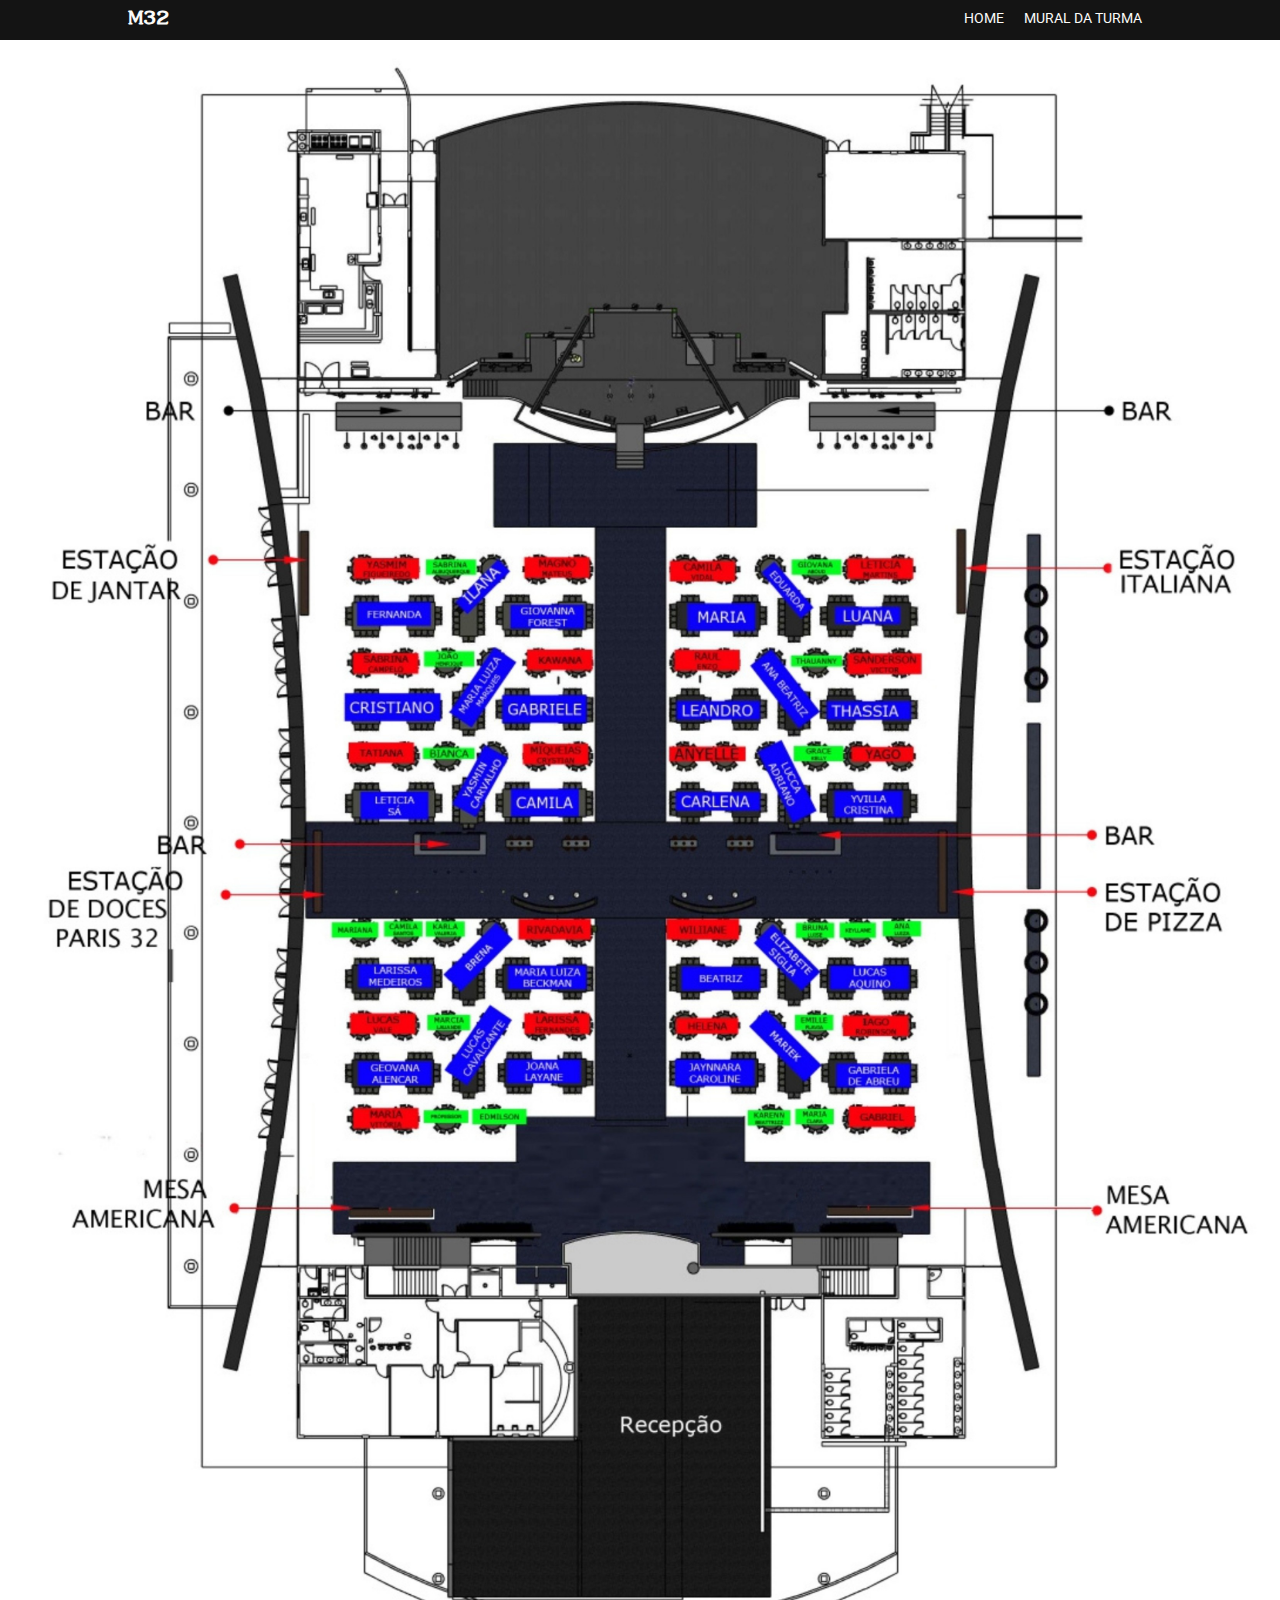
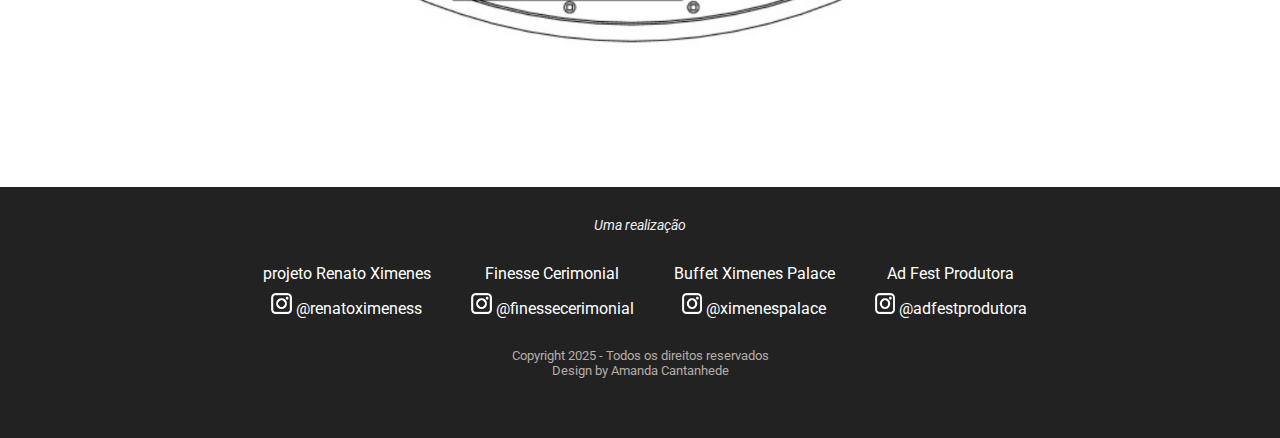
<file: mapa.html>
<html lang="pt-br">

<head>
   	<meta charset="UTF-8">
	<meta name="viewport" content="width=device-width, initial-scale=1.0">
	<link rel="stylesheet" href="estilo.css">
	<link rel="stylesheet" media="screen and (max-width: 768px)" href="mobile-rodape.css">
	<!-- ícone -->
	<link rel="icon" type="image/x-icon" href="brasãom32.png">
	<title>Mapa</title>
</head>
<body>
	<nav id="navbar">
		<div id="navbar-container">
			<h1><a href="index.html">M32</a></h1>
            <ul id="navbar-items">
                <li><a class="click" href="index.html">HOME</a></li>
				<li><a class="click" href="mural.html">MURAL DA TURMA</a></li>
                </ul>
	</nav>
	<div id="pagmapa">
	<img src="mapa.jpg" alt="Mapa de mesas"></div>
	
	
	<div id="footer">
			<p class="nove">Uma realização</p>
			
			<div class = "tabela">
								
				<div class="empresa">
					<div class="nome"><p>projeto Renato Ximenes</p></div>
					<div class="insta">
						<a href="https://www.instagram.com/renatoximeness/"><img class="iconeinsta" src="icinsta.png" alt="Ximenes">
						@renatoximeness</a>
					</div></div>
				<div class="empresa">
					<div class="nome"><p>Finesse Cerimonial</p></div>
					<div class = "insta">
						<a href="https://www.instagram.com/finessecerimonial/"><img class="iconeinsta"src="icinsta.png" alt="Finesse">
						@finessecerimonial</a>
					</div>
							
				</div>
					
				<div class="empresa">
					<div class="nome"><p>Buffet Ximenes Palace</p></div>
					<div class="insta">
						<a href="https://www.instagram.com/ximenespalace/"><img class="iconeinsta" src="icinsta.png" alt="Rossetti">
						@ximenespalace</a>
					</div></div>
				<div class="empresa">
					<div class="nome"><p>Ad Fest Produtora</p></div>
					<div class="insta">
						<a href="https://www.instagram.com/adfestprodutora/"><img class="iconeinsta" src="icinsta.png" alt="Rossetti">
						@adfestprodutora</a>
					</div></div>
					
			</div>
			<div class="fim">
			<p>Copyright 2025 - Todos os direitos reservados</p>
			<p>Design by Amanda Cantanhede</p></div>
    </div>
	</div>


</body></html>
</file>
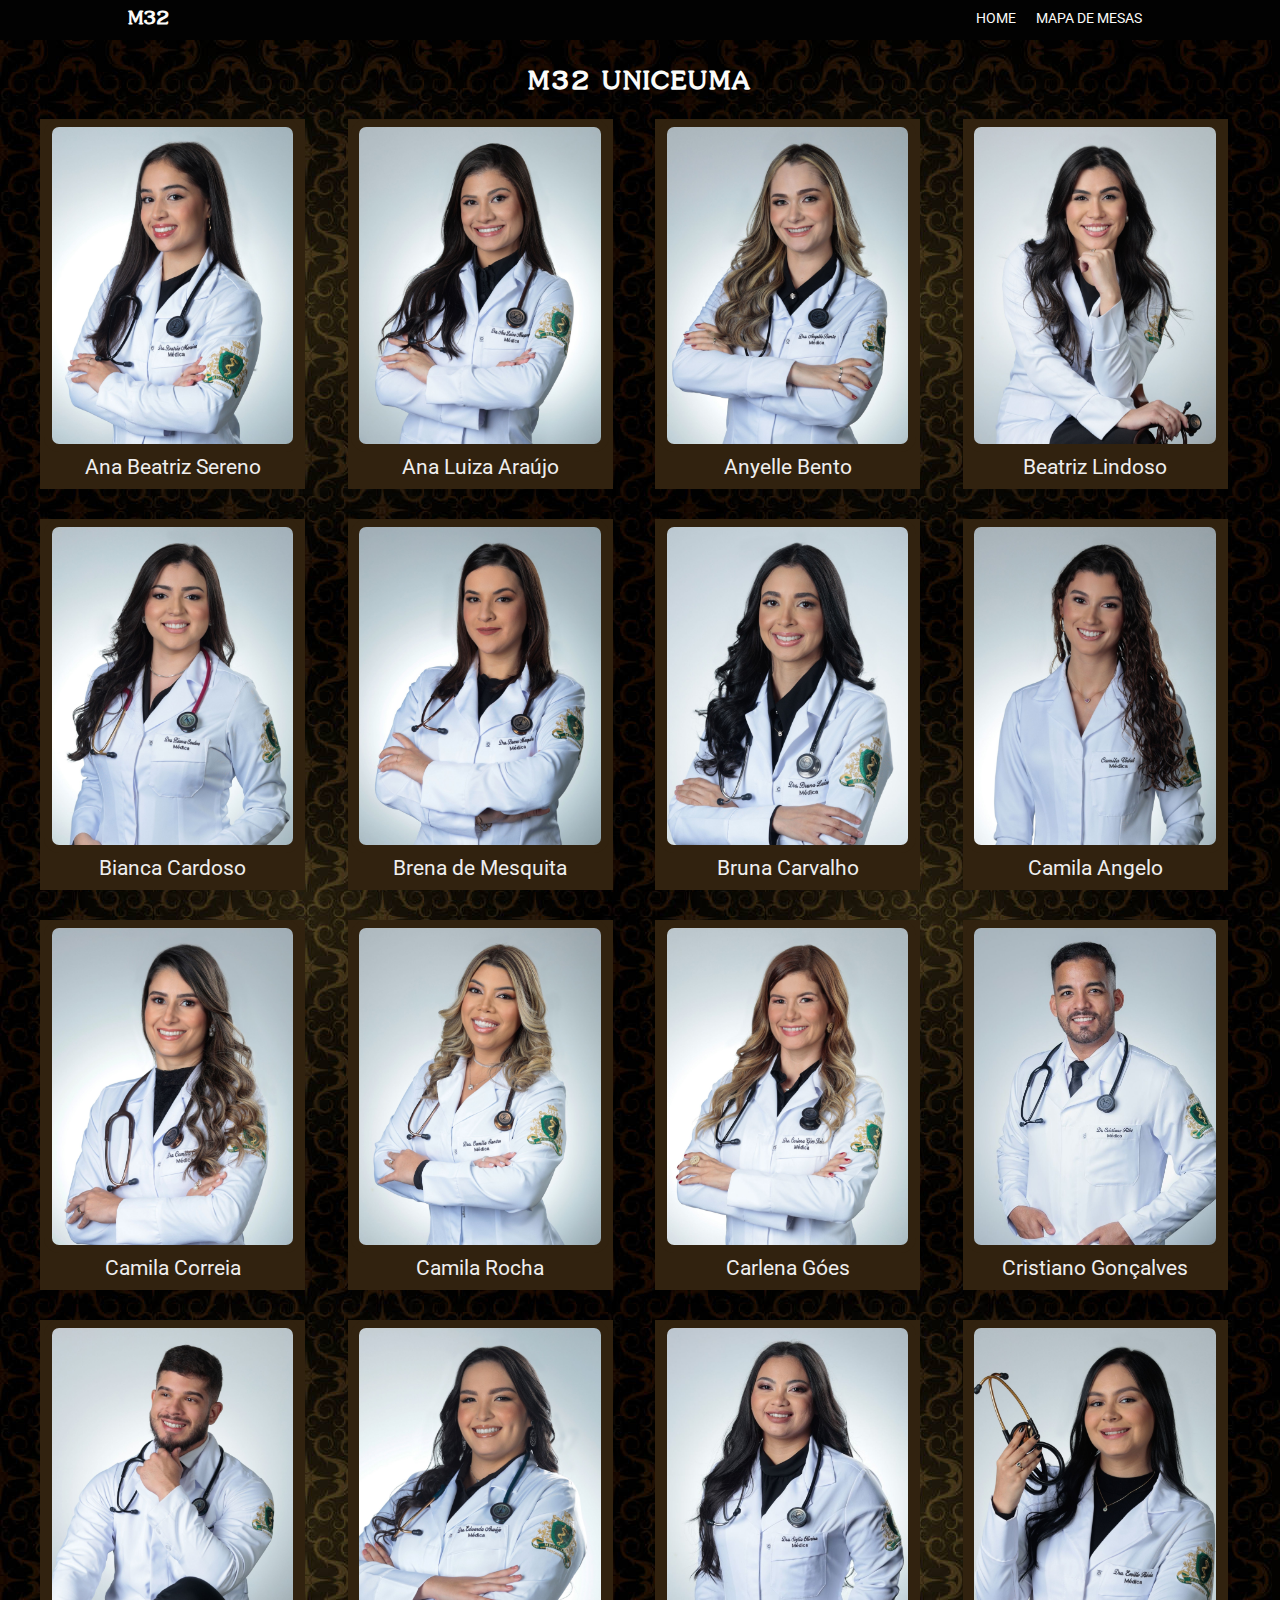
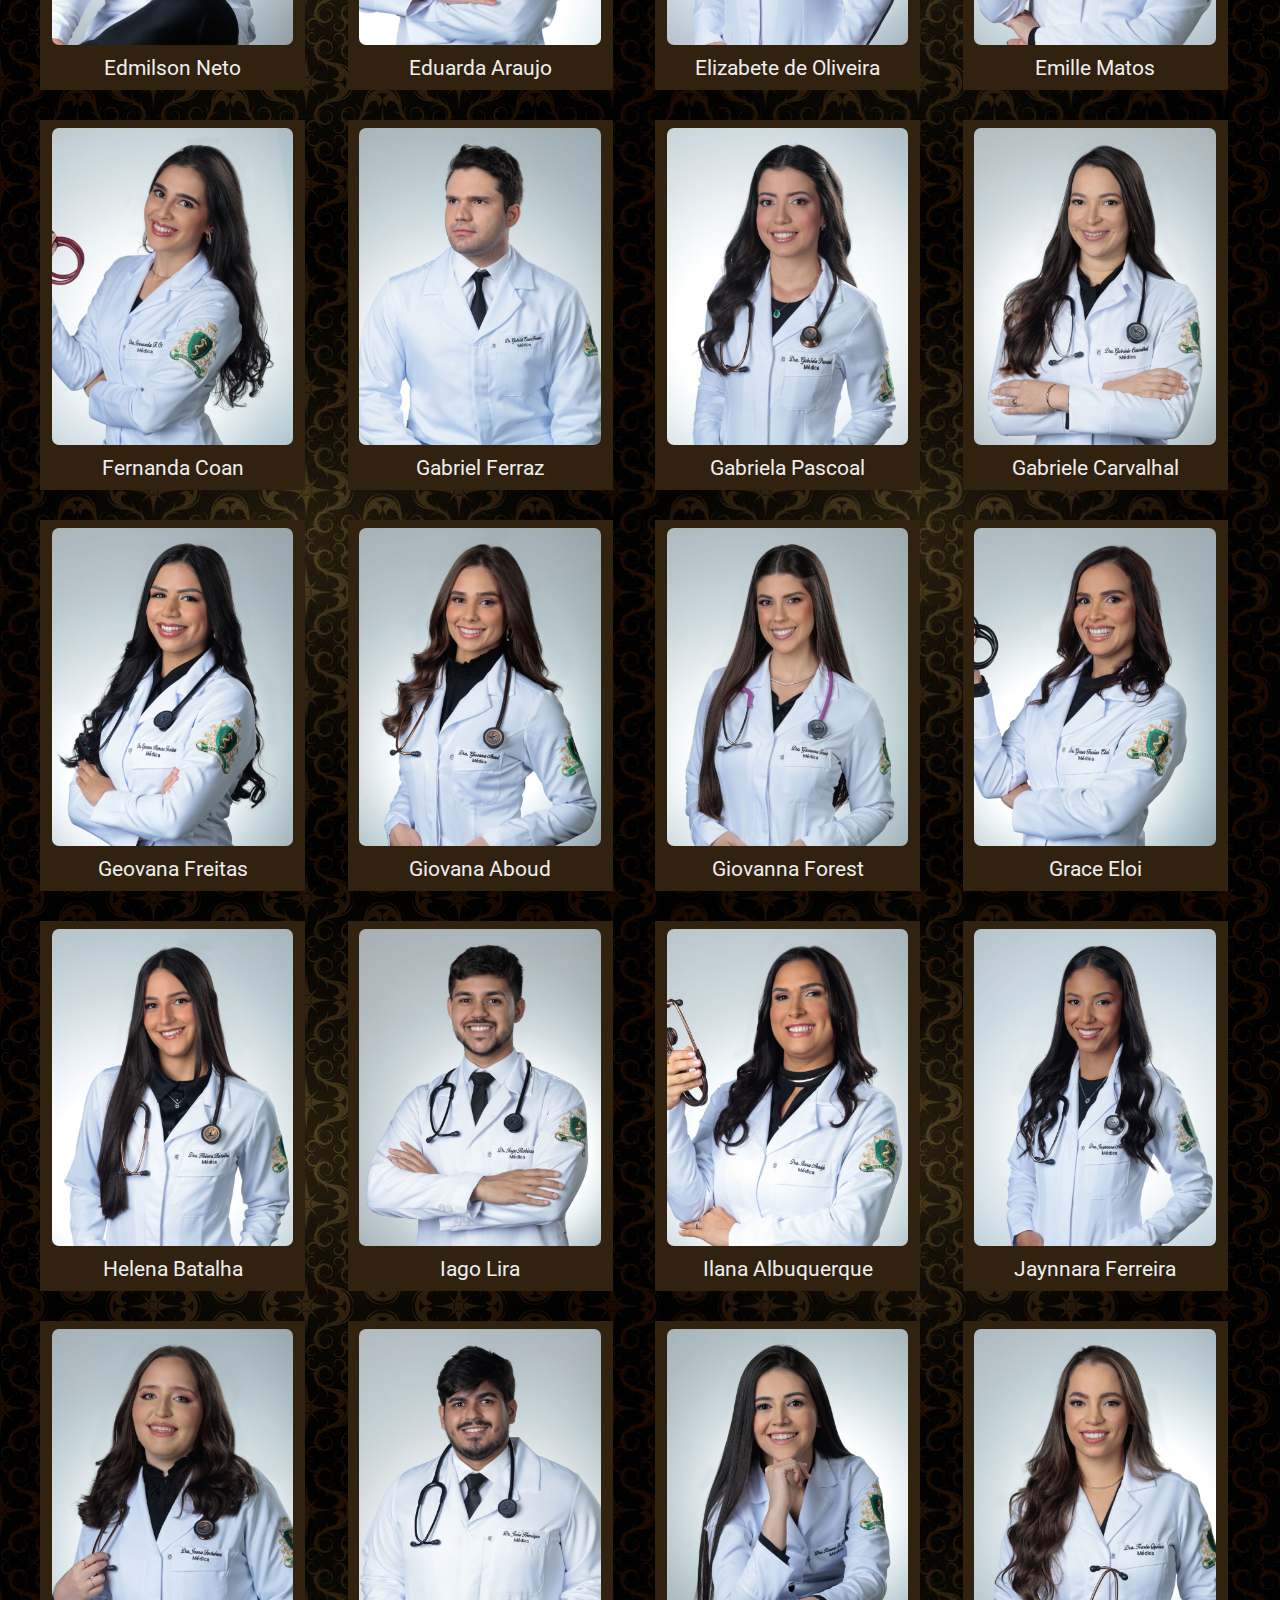
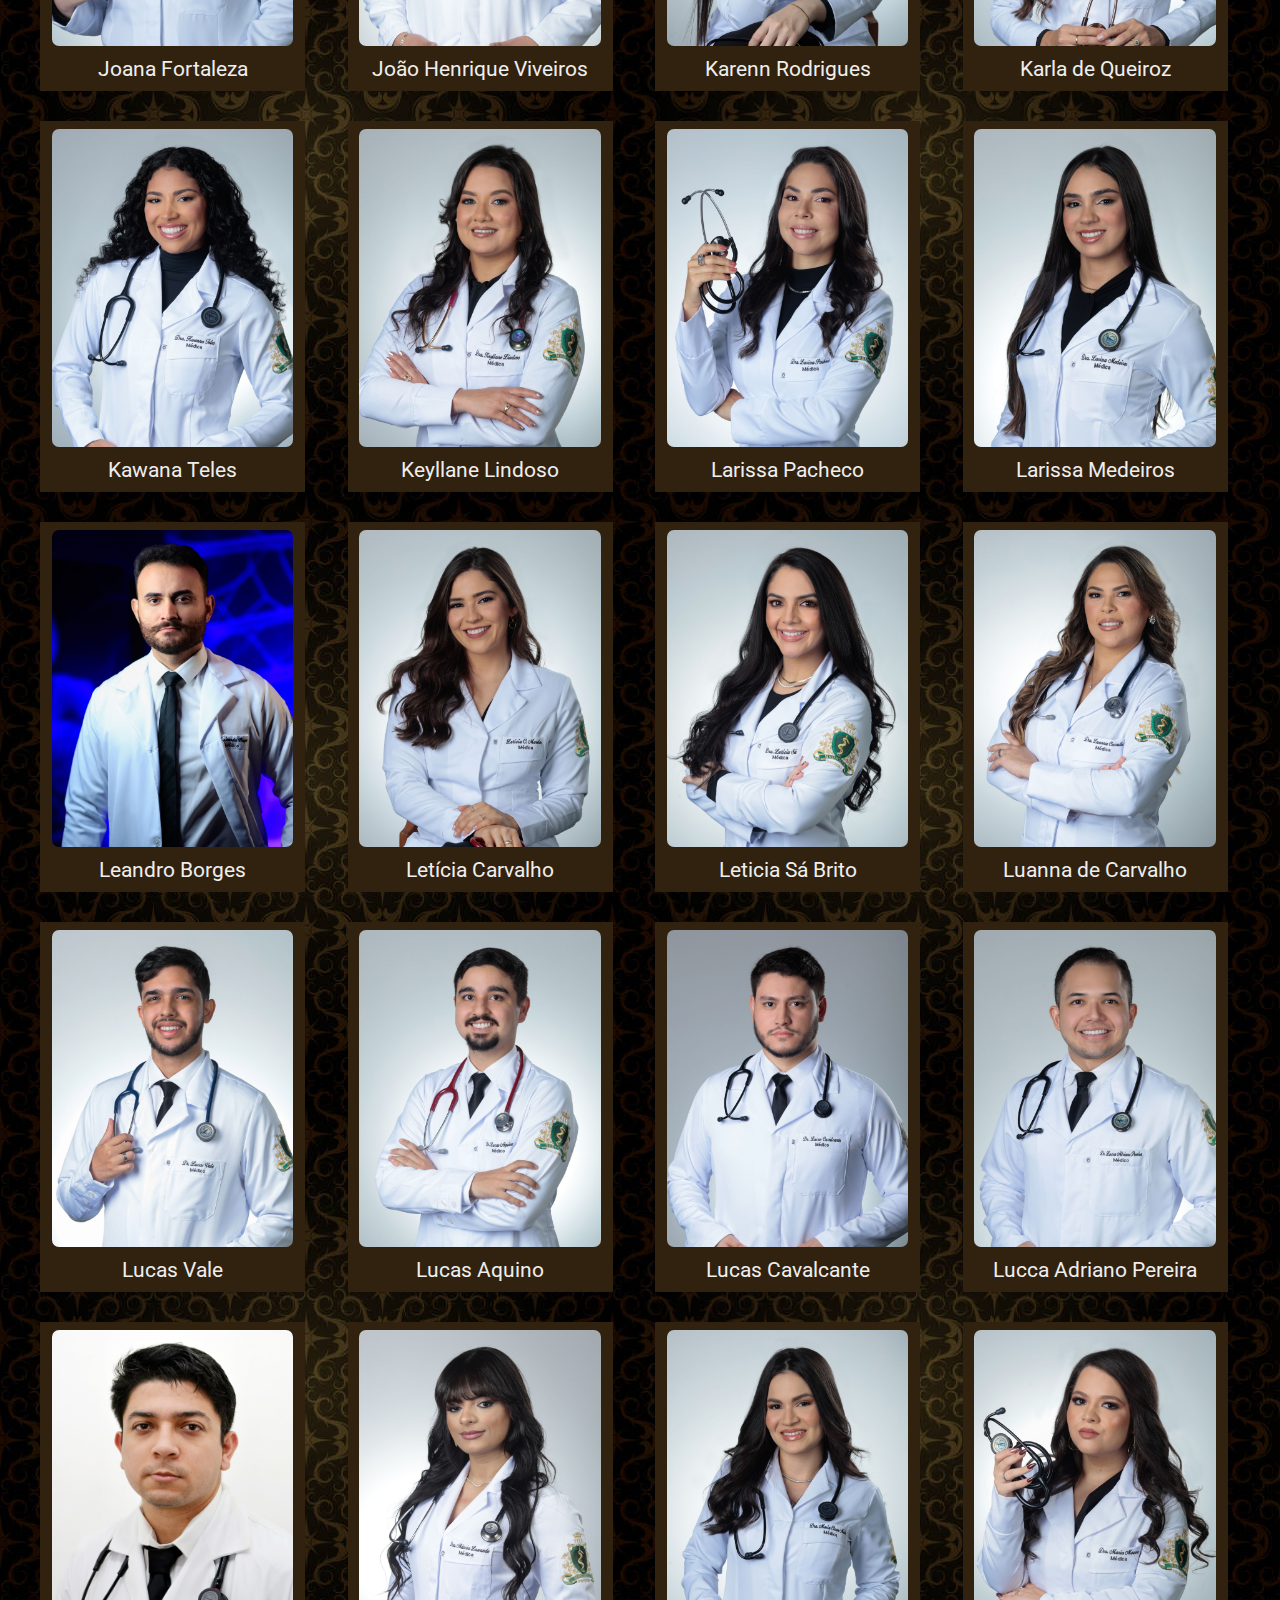
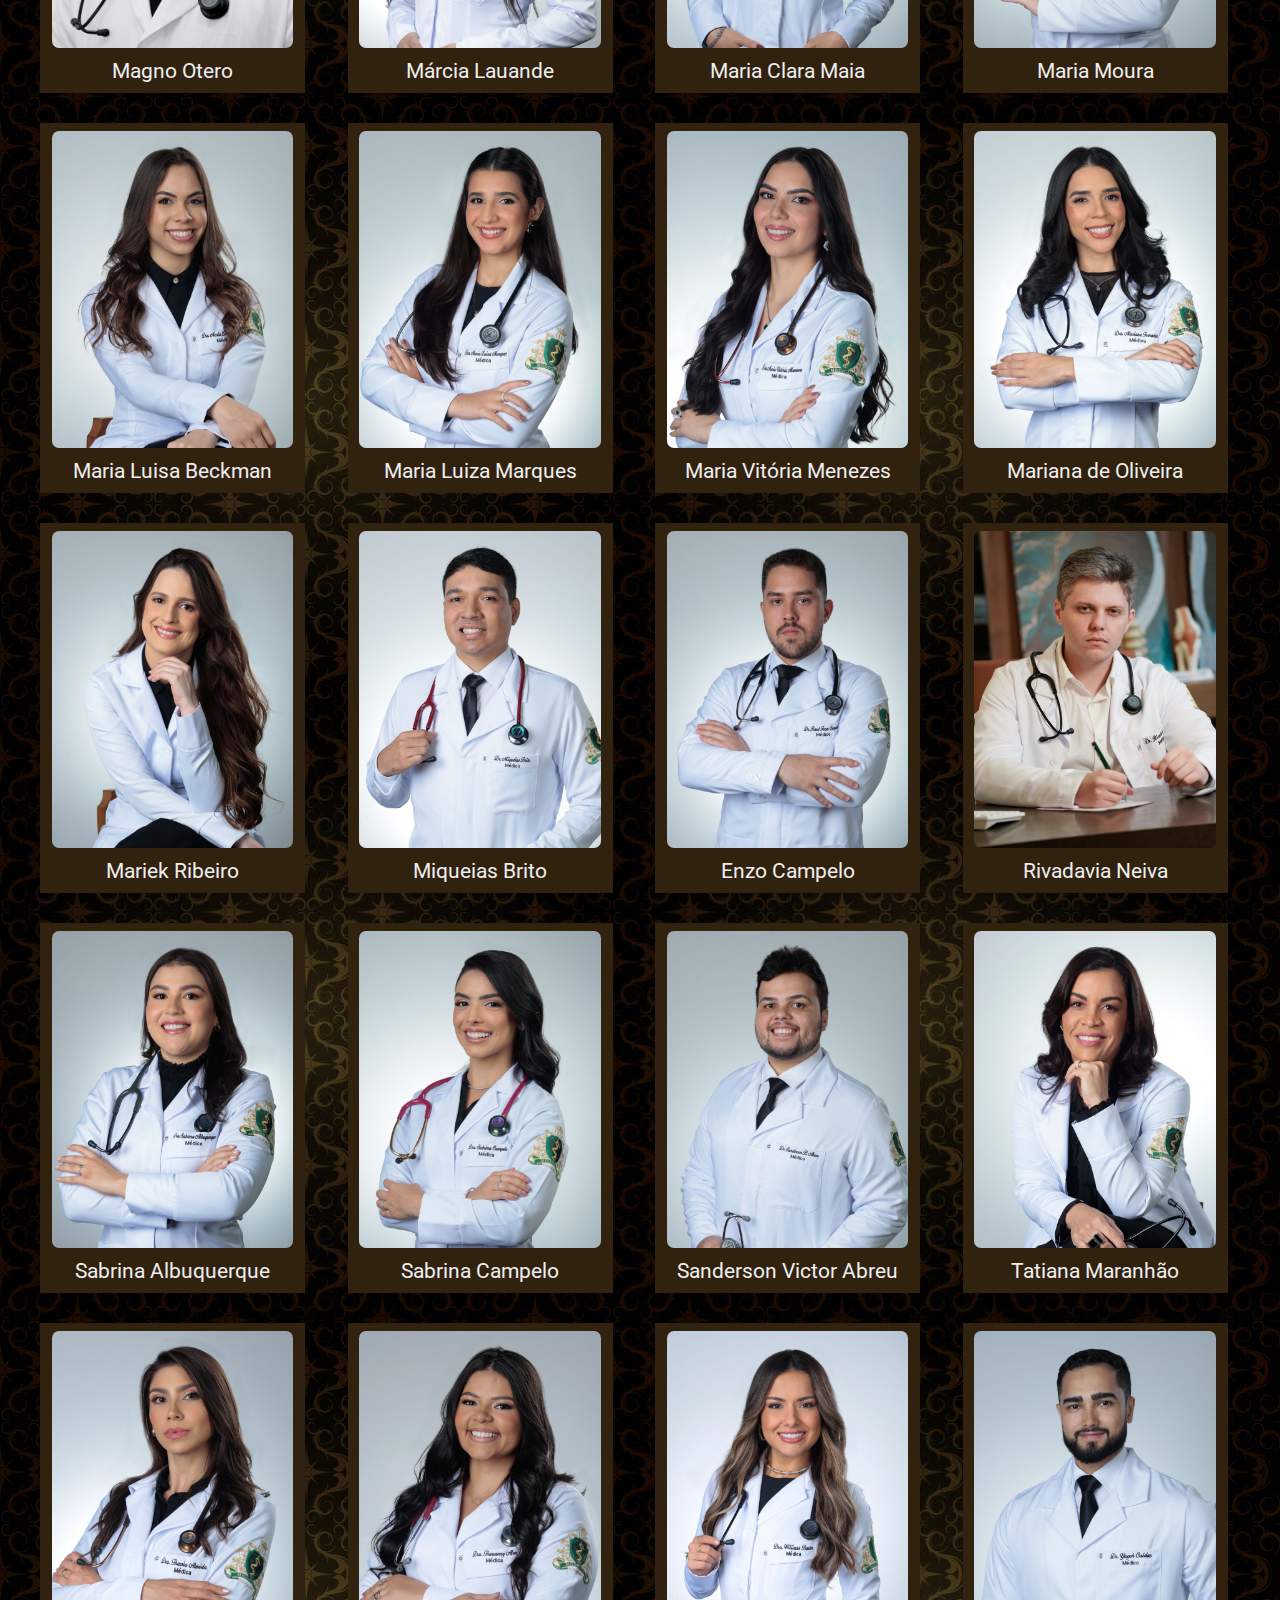
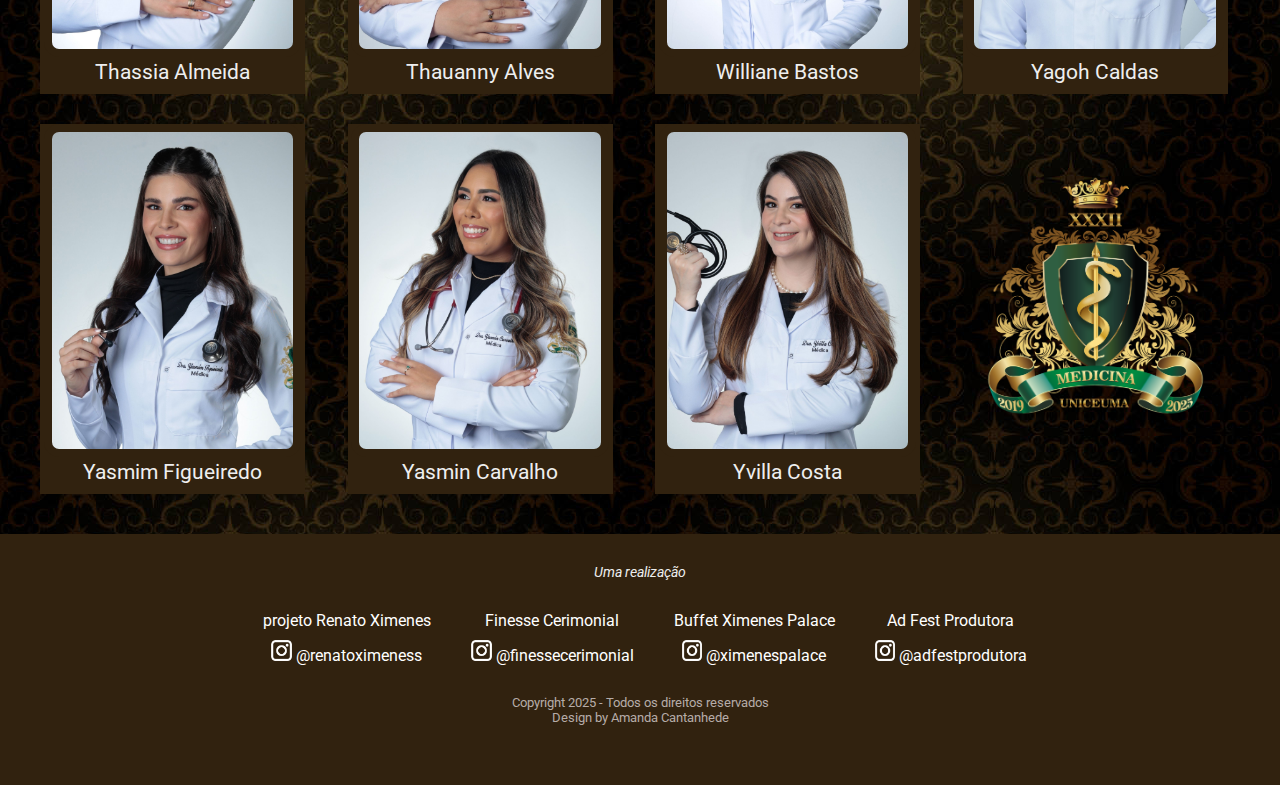
<file: mural.html>
<html lang="pt-br">

<head>
    <meta charset="UTF-8">
	<meta name="viewport" content="width=device-width, initial-scale=1.0">
	<link rel="stylesheet" href="estilo.css">
	<link rel="stylesheet" media="screen and (max-width: 768px)" href="mobile-rodape.css">
	<!-- ícone -->
	<link rel="icon" type="image/x-icon" href="brasãom32.png">
	<title>Formandos</title>
	
	<style type="text/css">
		#navbar {
			background: #020202;<!--cinza amarronzado#320102-->
		}
		body{
			background: #130f06;
		}
		#footer{
			background: #31220f;
		}
	</style>
</head>
<body>
	
	<nav id="navbar">
		<div id="navbar-container">
			<h1><a href="index.html">M32</a></h1>
            <ul id="navbar-items">
                <li><a class="click" href="index.html">HOME</a></li>
				<li><a class="click" href="mapa.html">MAPA DE MESAS</a></li>
                </ul>
		</div>
	</nav>
	<div id="backgroundmural">
	<div class="centralizar">
	<div class="secmural">M32 UNICEUMA</div>
	</div>
	
	<div id="pagmural">
		
		<div class = "container-mural">	<img src="	ANABEATRIZ	.jpg"><p>	Ana Beatriz Sereno	</p></div>
<div class = "container-mural">	<img src="ANALUIZA.jpg"><p>	Ana Luiza Araújo	</p></div>
<div class = "container-mural">	<img src="ANYELLE.jpg"><p>	Anyelle Bento	</p></div>
<div class = "container-mural">	<img src="BEATRIZ.jpg"><p>	Beatriz Lindoso	</p></div>
<div class = "container-mural">	<img src="BIANCA.jpg"><p>	Bianca Cardoso	</p></div>
<div class = "container-mural">	<img src="BRENA.jpg"><p>	Brena de Mesquita 	</p></div>
<div class = "container-mural">	<img src="BRUNA.jpg"><p>	Bruna Carvalho	</p></div>
<div class = "container-mural">	<img src="CAMILAANGELO.jpg"><p>	Camila Angelo 	</p></div>
<div class = "container-mural">	<img src="CAMILACORREIA.jpg"><p>	Camila Correia	</p></div>
<div class = "container-mural">	<img src="CAMILAROCHA.jpg"><p>	Camila Rocha	</p></div>
<div class = "container-mural">	<img src="CARLENA.jpg"><p>	Carlena Góes	</p></div>
<div class = "container-mural">	<img src="CRISTIANO.jpg"><p>	Cristiano Gonçalves	</p></div>
<div class = "container-mural">	<img src="EDMILSON.jpg"><p>	Edmilson Neto	</p></div>
<div class = "container-mural">	<img src="EDUARDA.jpg"><p>	Eduarda Araujo	</p></div>
<div class = "container-mural">	<img src="ELIZABETE.jpg"><p>	Elizabete de Oliveira 	</p></div>
<div class = "container-mural">	<img src="EMILLE.jpg"><p>	Emille Matos	</p></div>
<div class = "container-mural">	<img src="FERNANDA.jpg"><p>	Fernanda Coan	</p></div>
<div class = "container-mural">	<img src="GABRIEL.jpg"><p>	Gabriel Ferraz	</p></div>
<div class = "container-mural">	<img src="GABRIELA.jpg"><p>	Gabriela Pascoal	</p></div>
<div class = "container-mural">	<img src="GABRIELE.jpg"><p>	Gabriele Carvalhal	</p></div>
<div class = "container-mural">	<img src="GEOVANA.jpg"><p>	Geovana Freitas	</p></div>
<div class = "container-mural">	<img src="GIOVANA.jpg"><p>	Giovana Aboud	</p></div>
<div class = "container-mural">	<img src="GIOVANNA.jpg"><p>	Giovanna Forest	</p></div>
<div class = "container-mural">	<img src="GRACE.jpg"><p>	Grace Eloi	</p></div>
<div class = "container-mural">	<img src="HELENA.jpg"><p>	Helena Batalha	</p></div>
<div class = "container-mural">	<img src="IAGO.jpg"><p>	Iago Lira	</p></div>
<div class = "container-mural">	<img src="ILANA.jpg"><p>	Ilana Albuquerque	</p></div>
<div class = "container-mural">	<img src="JAYNNARA.jpg"><p>	Jaynnara Ferreira	</p></div>
<div class = "container-mural">	<img src="JOANA.jpg"><p>	Joana Fortaleza	</p></div>
<div class = "container-mural">	<img src="JOAO.jpg"><p>	João Henrique Viveiros	</p></div>
<div class = "container-mural">	<img src="KARENN.jpg"><p>	Karenn Rodrigues	</p></div>
<div class = "container-mural">	<img src="KARLA.jpg"><p>	Karla de Queiroz	</p></div>
<div class = "container-mural">	<img src="KAWANA.jpg"><p>	Kawana Teles	</p></div>
<div class = "container-mural">	<img src="KEYLLANE.jpg"><p>	Keyllane Lindoso	</p></div>
<div class = "container-mural">	<img src="LARISSAPACHECO.jpg"><p>	Larissa Pacheco	</p></div>
<div class = "container-mural">	<img src="LARISSAMEDEIROS.jpg"><p>	Larissa Medeiros	</p></div>
<div class = "container-mural">	<img src="LEANDRO.jpg"><p>	Leandro Borges	</p></div>
<div class = "container-mural">	<img src="LETICIAMARTINS.jpg"><p>	Letícia Carvalho	</p></div>
<div class = "container-mural">	<img src="LETICIASA.jpg"><p>	Leticia Sá Brito	</p></div>
<div class = "container-mural">	<img src="LUANNA.jpg"><p>	Luanna de Carvalho	</p></div>
<div class = "container-mural">	<img src="LUCASVALE.jpg"><p>	Lucas Vale	</p></div>
<div class = "container-mural">	<img src="LUCASAQUINO.jpg"><p>	Lucas Aquino 	</p></div>
<div class = "container-mural">	<img src="LUCASCAVALCANTE.jpg"><p>	Lucas Cavalcante	</p></div>
<div class = "container-mural">	<img src="LUCCA.jpg"><p>	Lucca Adriano Pereira	</p></div>
<div class = "container-mural">	<img src="MAGNO.jpeg"><p>	Magno Otero	</p></div>
<div class = "container-mural">	<img src="MARCIA.jpg"><p>	Márcia Lauande	</p></div>
<div class = "container-mural">	<img src="MARIACLARA.jpg"><p>	Maria Clara Maia	</p></div>
<div class = "container-mural">	<img src="MARIAMOURA.jpg"><p>	Maria Moura 	</p></div>
<div class = "container-mural">	<img src="MARIALUISA.jpg"><p>	Maria Luisa Beckman	</p></div>
<div class = "container-mural">	<img src="MARIALUIZA.jpg"><p>	Maria Luiza Marques	</p></div>
<div class = "container-mural">	<img src="MARIAVITORIA.jpg"><p>	Maria Vitória Menezes	</p></div>
<div class = "container-mural">	<img src="MARIANA.jpg"><p>	Mariana de Oliveira	</p></div>
<div class = "container-mural">	<img src="MARIEK.jpg"><p>	Mariek Ribeiro	</p></div>
<div class = "container-mural">	<img src="MIQUEIAS.jpg"><p>	Miqueias Brito	</p></div>
<div class = "container-mural">	<img src="ENZO.jpg"><p>	Enzo Campelo	</p></div>
<div class = "container-mural">	<img src="RIVADAVIA.jpg"><p>	Rivadavia Neiva	</p></div>
<div class = "container-mural">	<img src="SABRINAALBUQUERQUE.jpg"><p>	Sabrina Albuquerque	</p></div>
<div class = "container-mural">	<img src="SABRINACAMPELO.jpg"><p>	Sabrina Campelo	</p></div>
<div class = "container-mural">	<img src="SANDERSON.jpg"><p>	Sanderson Victor Abreu	</p></div>
<div class = "container-mural">	<img src="TATIANA.jpg"><p>	Tatiana Maranhão	</p></div>
<div class = "container-mural">	<img src="THASSIA.jpg"><p>	Thassia Almeida	</p></div>
<div class = "container-mural">	<img src="THAUANNY.jpg"><p>	Thauanny Alves	</p></div>
<div class = "container-mural">	<img src="WILLIANE.jpg"><p>	Williane Bastos	</p></div>
<div class = "container-mural">	<img src="YAGOH.jpg"><p>	Yagoh Caldas	</p></div>
<div class = "container-mural">	<img src="YASMIM.jpg"><p>	Yasmim Figueiredo	</p></div>
<div class = "container-mural">	<img src="YASMIN.jpg"><p>	Yasmin Carvalho	</p></div>
<div class = "container-mural">	<img src="YVILLA.jpg"><p>	Yvilla Costa	</p></div>
		<!--<div id = "leaomural">	<img src="tigre.jpg"></div>-->
		<div class = "imagemtransparente">	<img src="brasãomural.png"></div>



		
		

	
	
	
	</div>
	</div>



	<div id="footer">
			<p class="nove">Uma realização</p>
			
			<div class = "tabela">
								
				<div class="empresa">
					<div class="nome"><p>projeto Renato Ximenes</p></div>
					<div class="insta">
						<a href="https://www.instagram.com/renatoximeness/"><img class="iconeinsta" src="icinsta.png" alt="Ximenes">
						@renatoximeness</a>
					</div></div>
				<div class="empresa">
					<div class="nome"><p>Finesse Cerimonial</p></div>
					<div class = "insta">
						<a href="https://www.instagram.com/finessecerimonial/"><img class="iconeinsta"src="icinsta.png" alt="Finesse">
						@finessecerimonial</a>
					</div>
							
				</div>
					
				<div class="empresa">
					<div class="nome"><p>Buffet Ximenes Palace</p></div>
					<div class="insta">
						<a href="https://www.instagram.com/ximenespalace/"><img class="iconeinsta" src="icinsta.png" alt="Rossetti">
						@ximenespalace</a>
					</div></div>
				<div class="empresa">
					<div class="nome"><p>Ad Fest Produtora</p></div>
					<div class="insta">
						<a href="https://www.instagram.com/adfestprodutora/"><img class="iconeinsta" src="icinsta.png" alt="Rossetti">
						@adfestprodutora</a>
					</div></div>
					
			</div>
			<div class="fim">
			<p>Copyright 2025 - Todos os direitos reservados</p>
			<p>Design by Amanda Cantanhede</p></div>
    </div>
	</div>

</body>
</html>
</file>
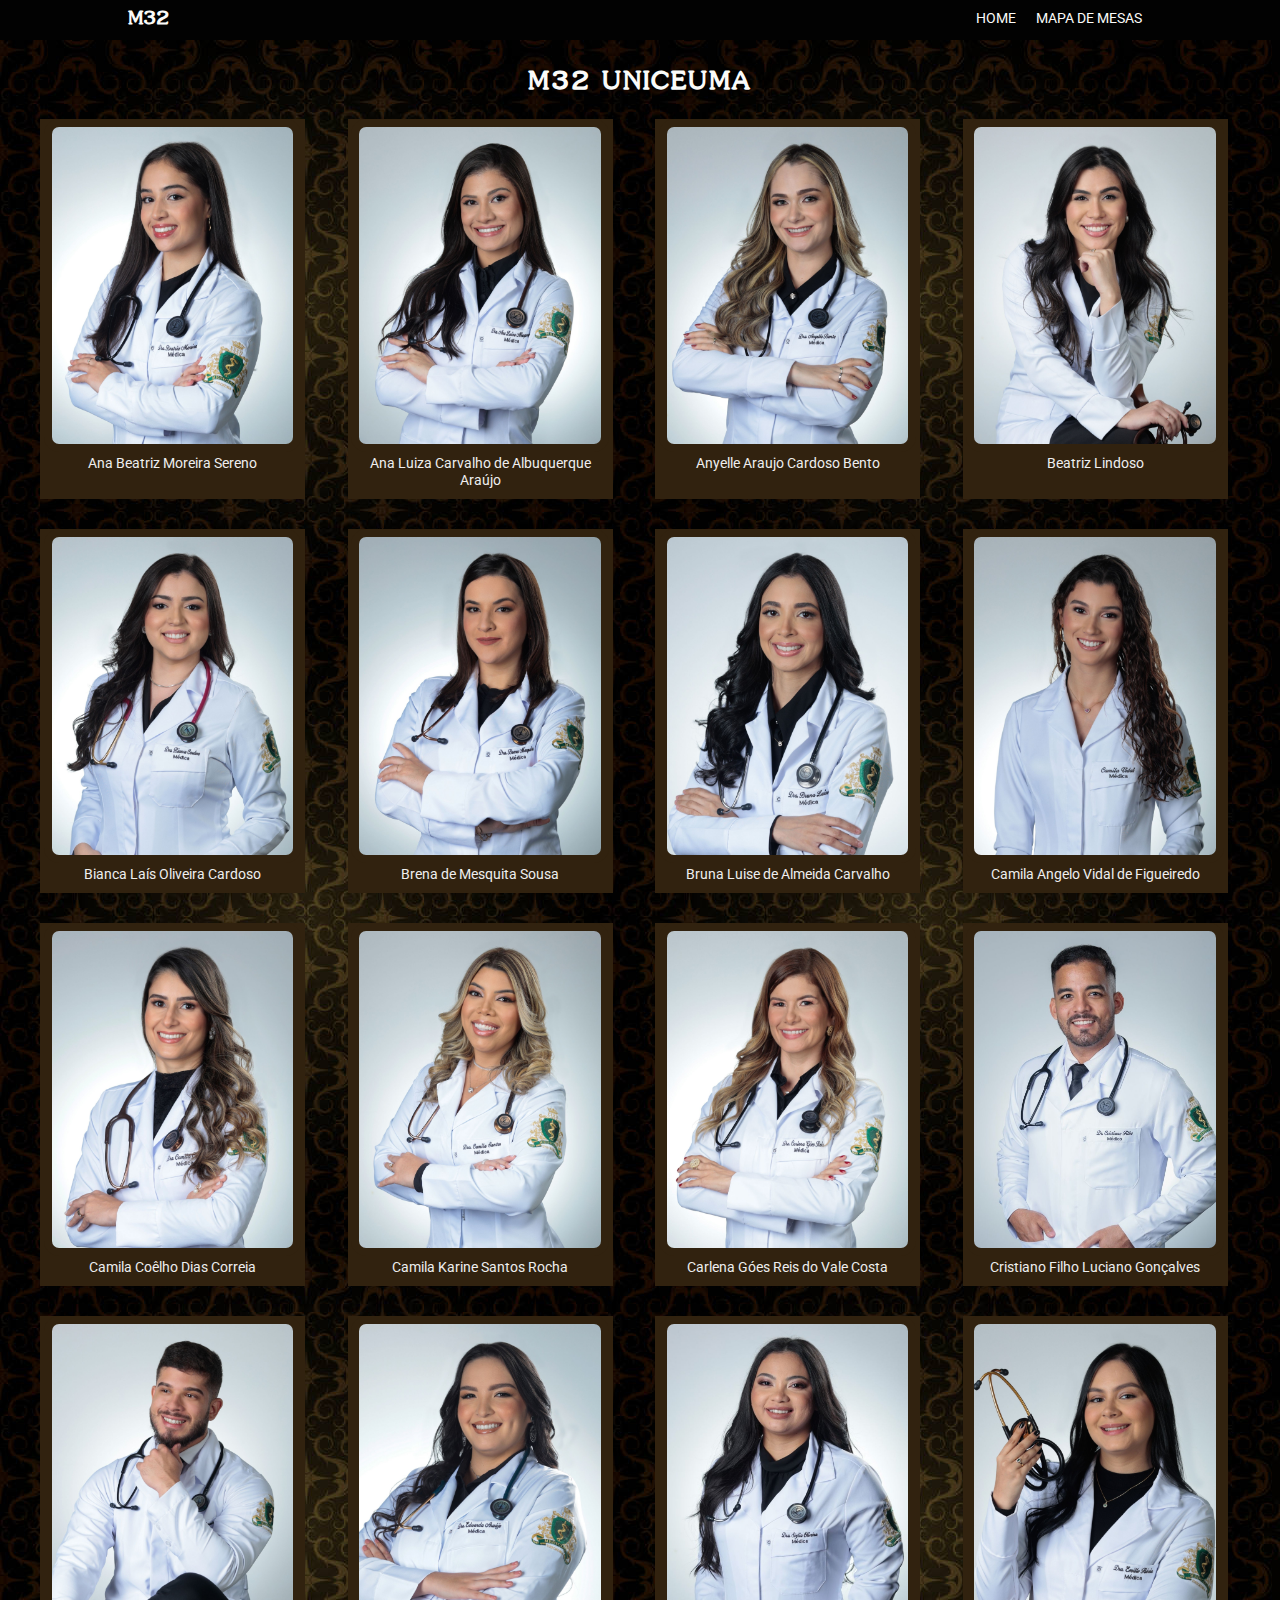
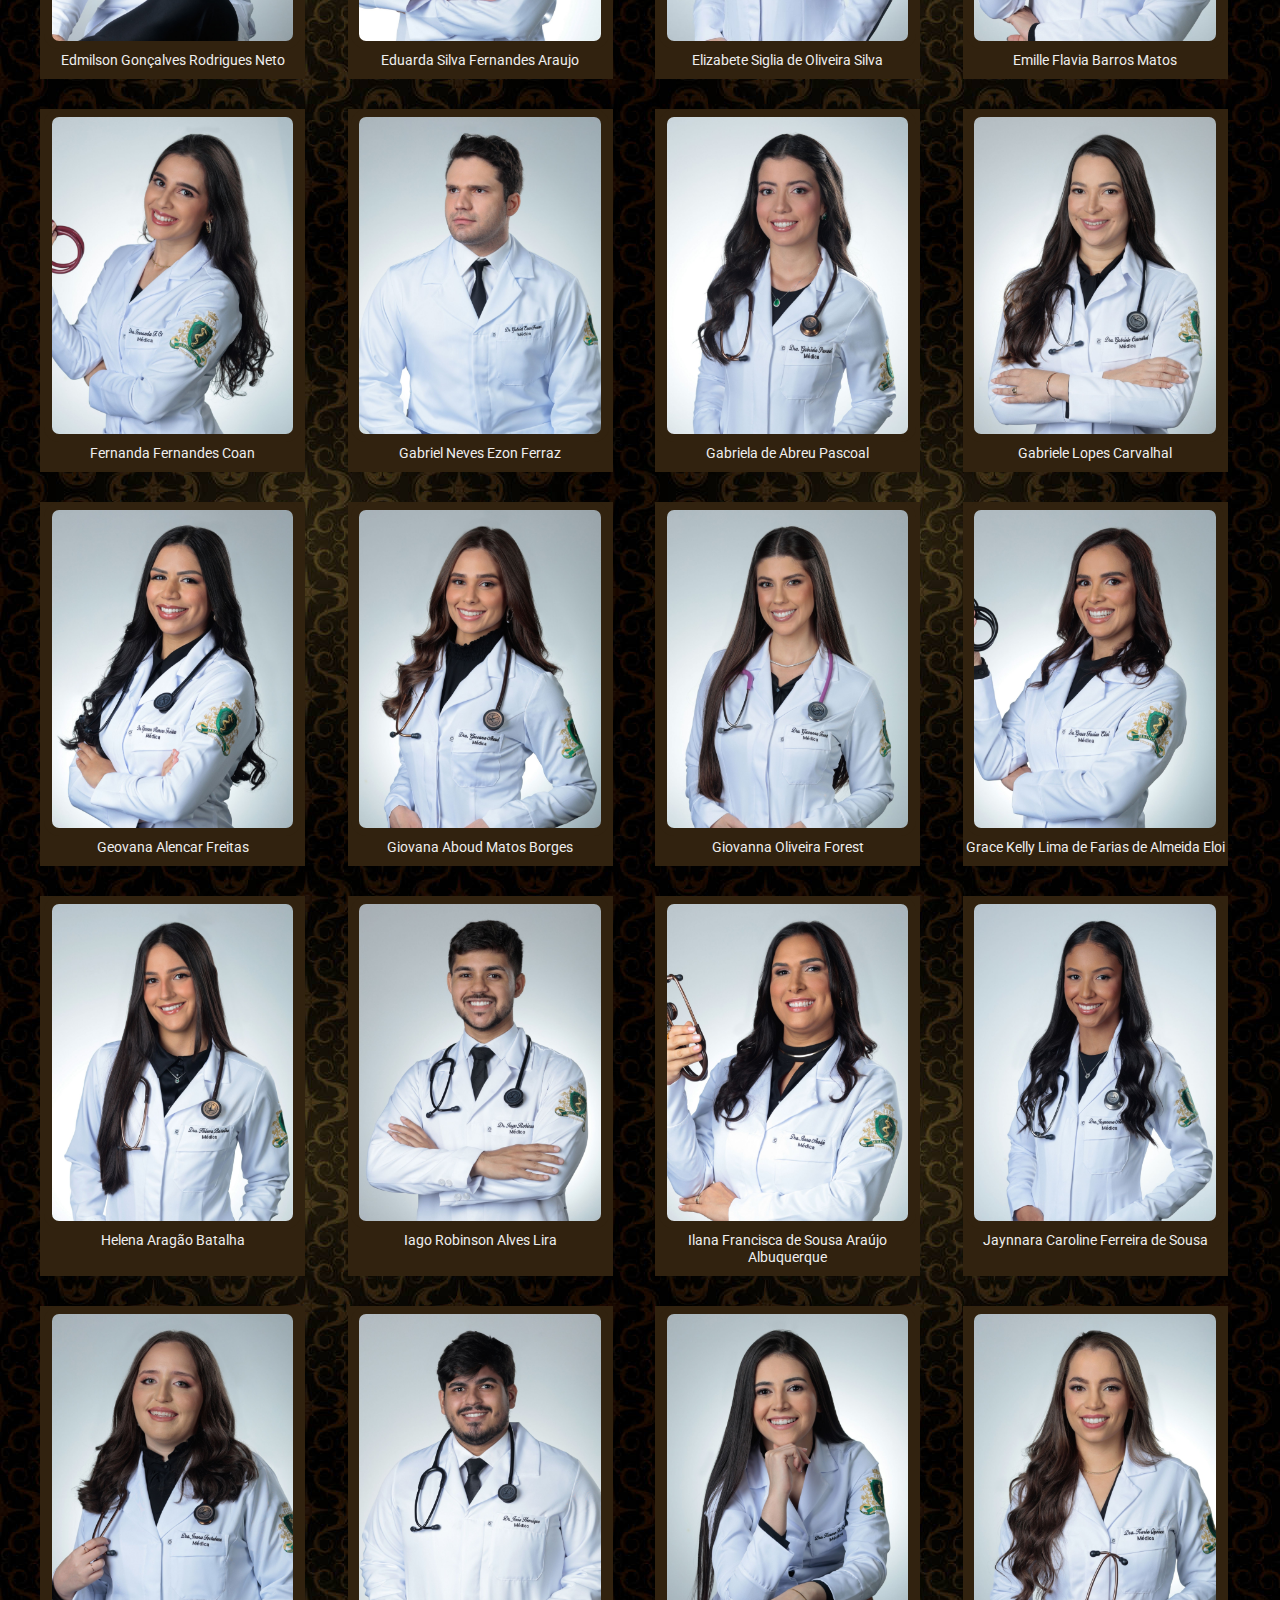
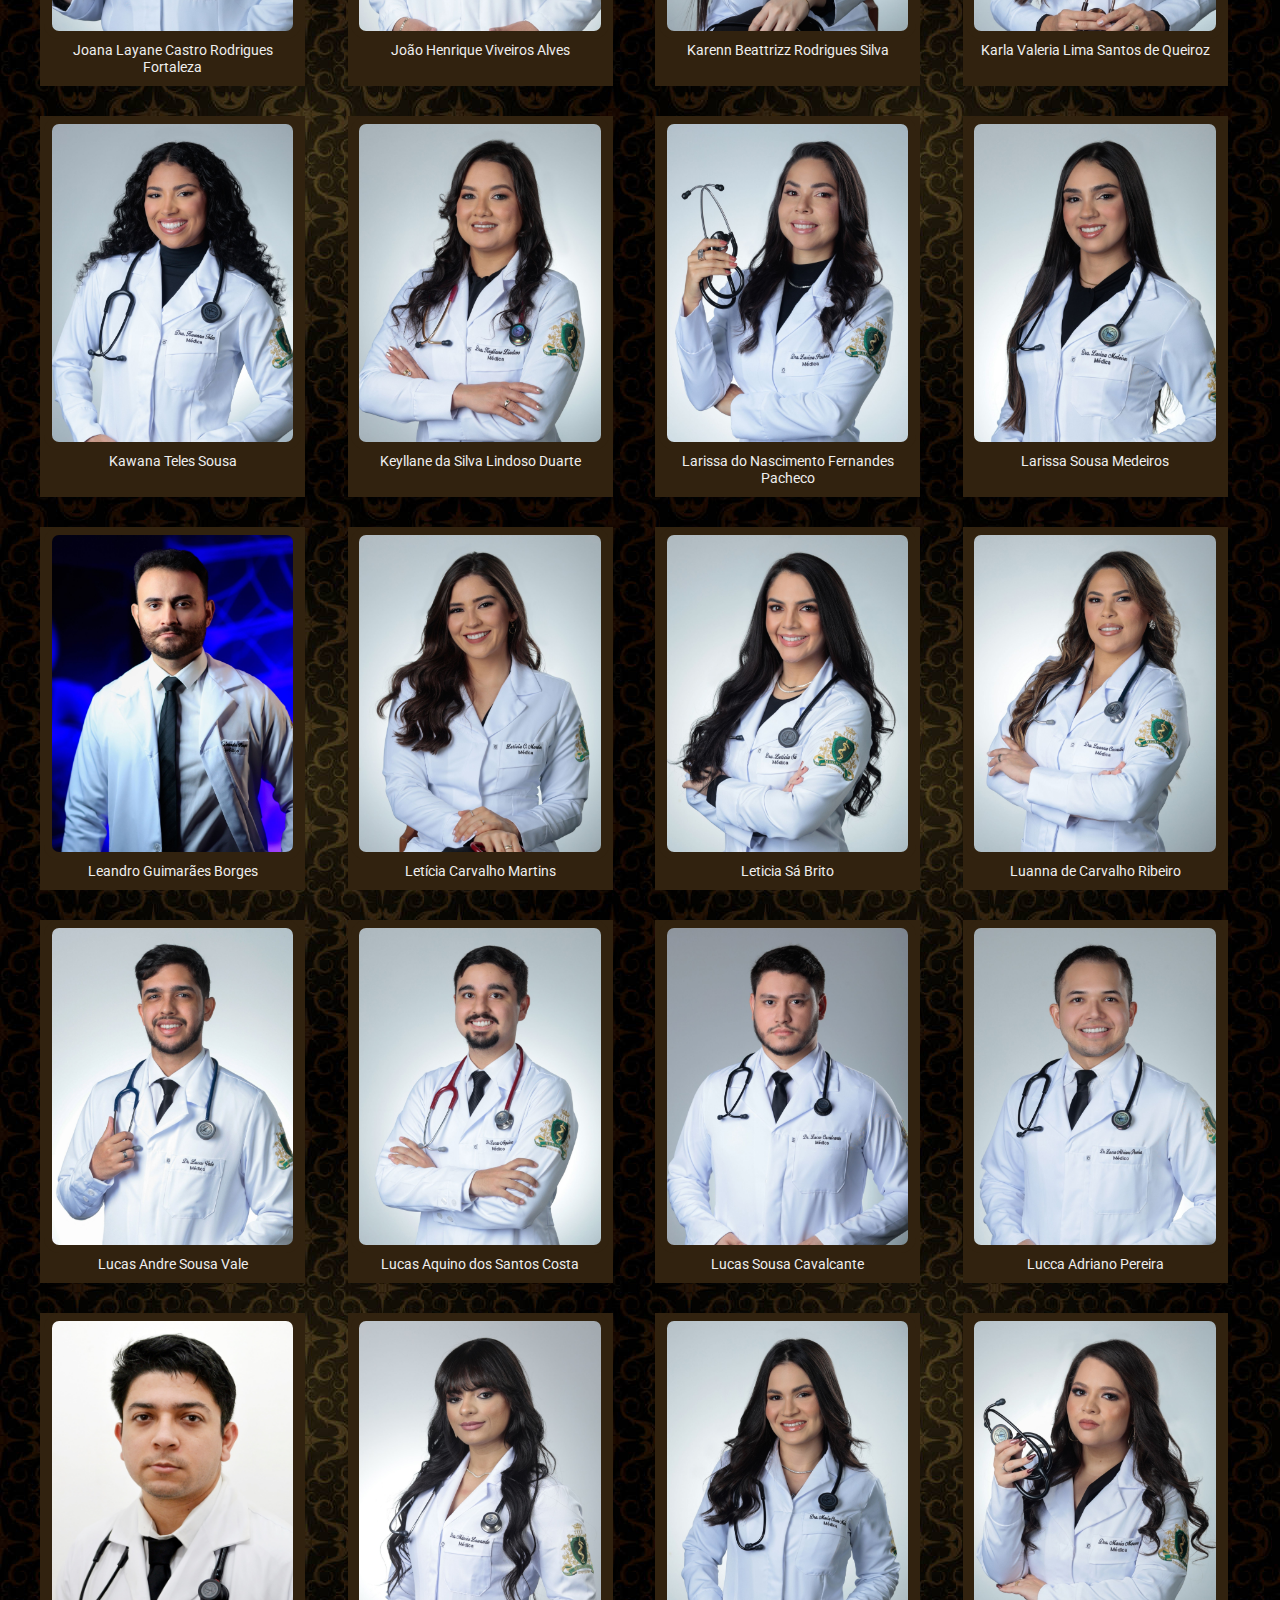
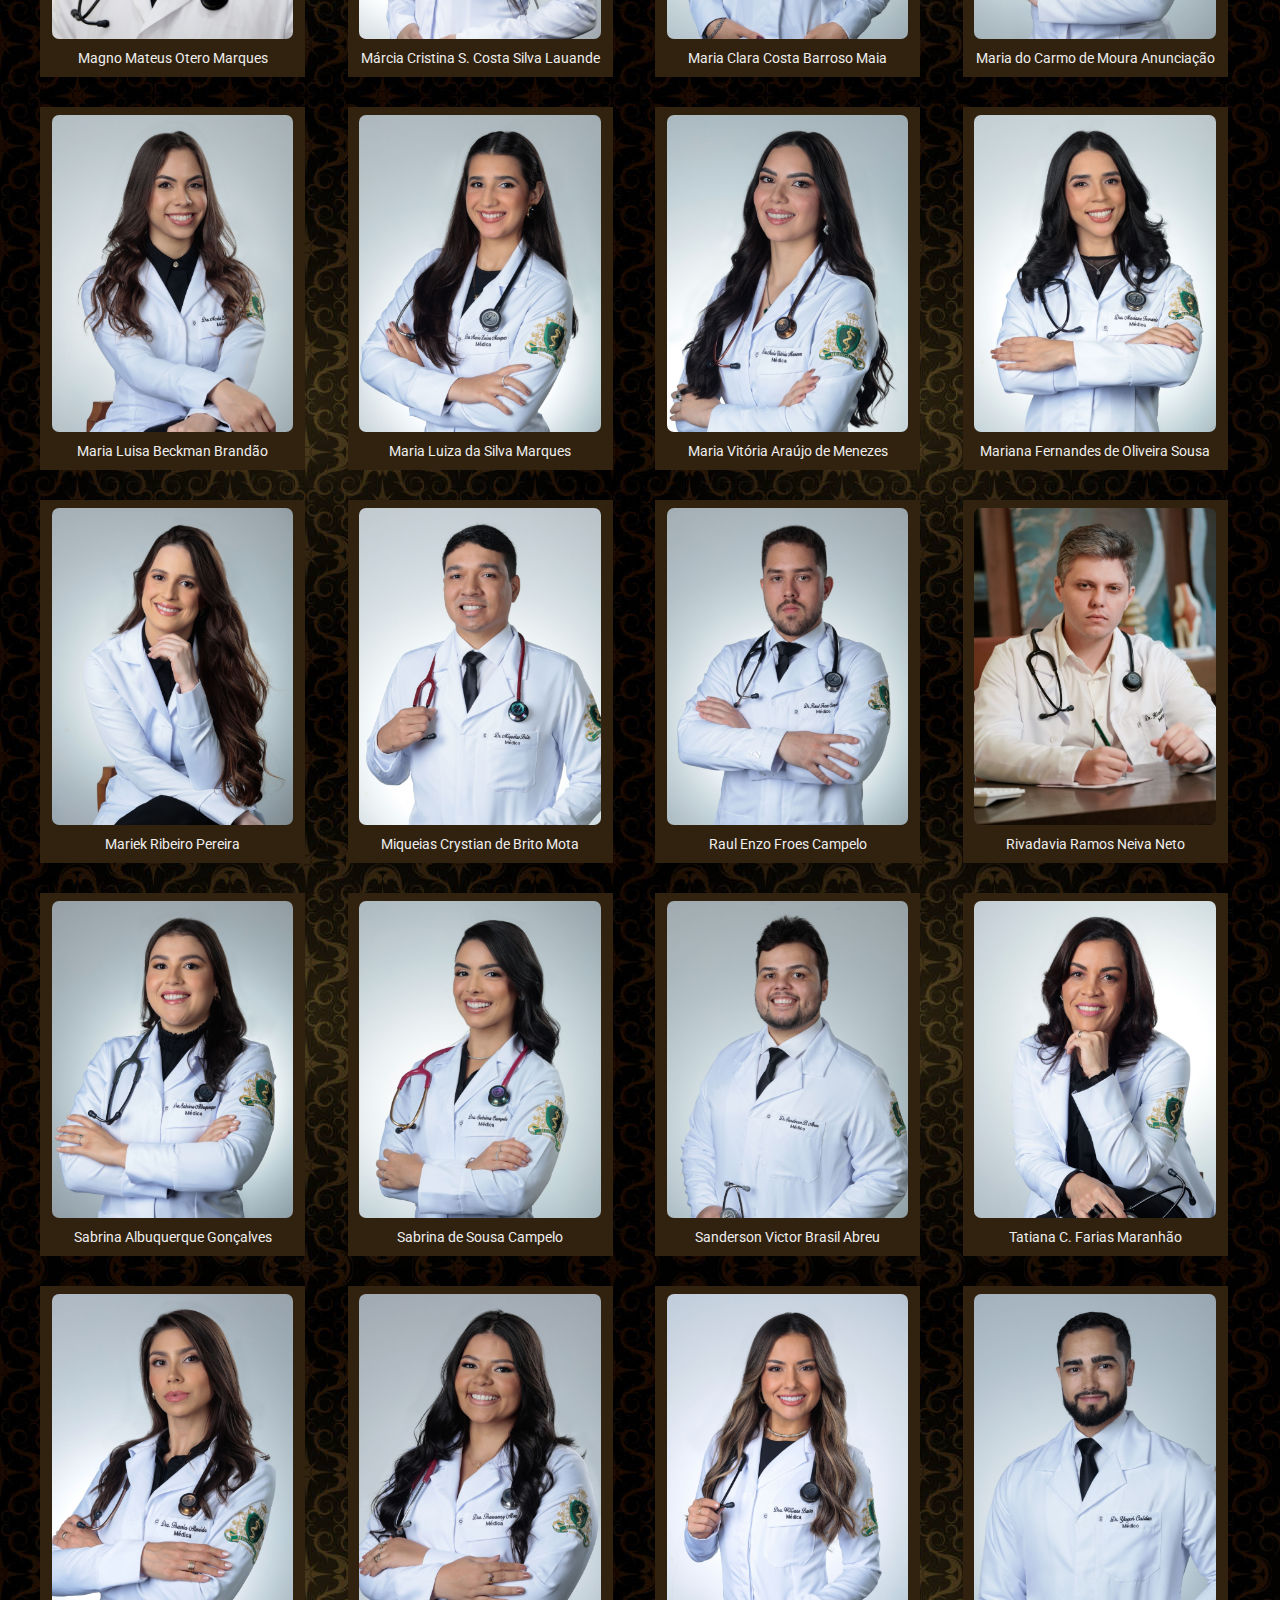
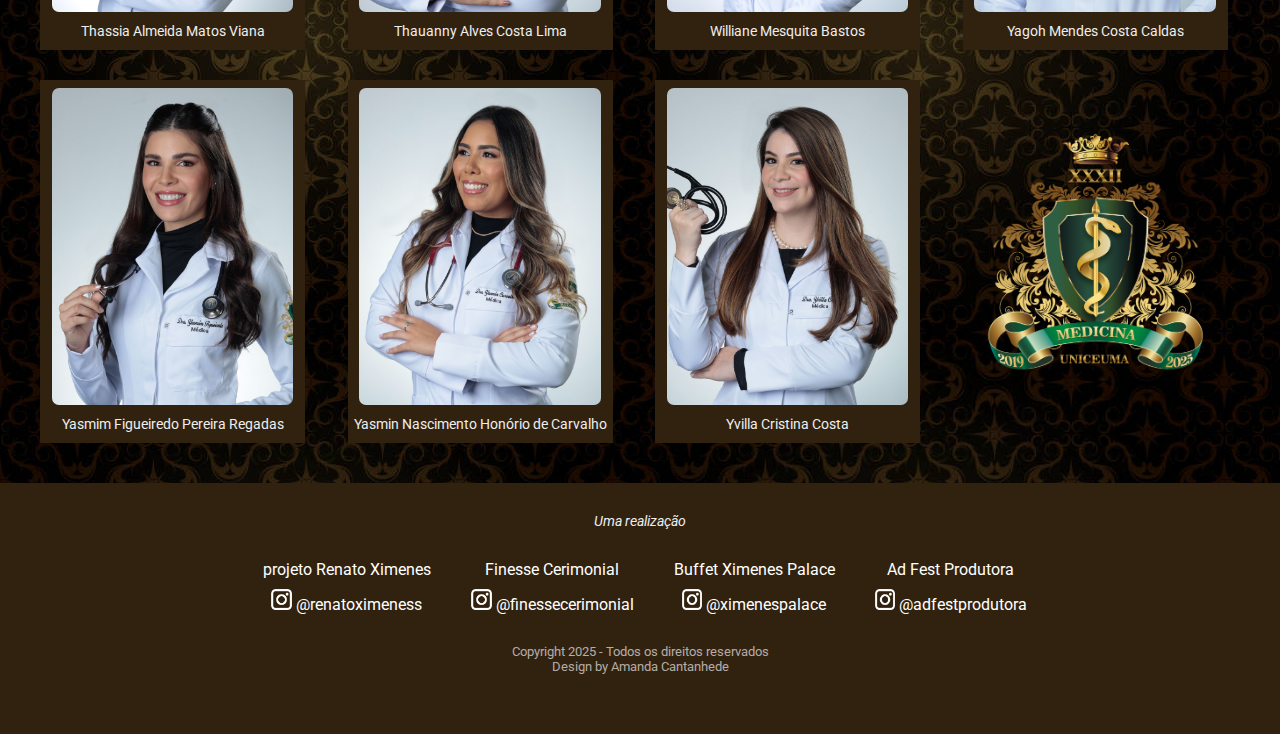
<file: muralalternativo.html>
<html lang="pt-br">

<head>
    <meta charset="UTF-8">
	<meta name="viewport" content="width=device-width, initial-scale=1.0">
	<link rel="stylesheet" href="estilo.css">
	<link rel="stylesheet" media="screen and (max-width: 768px)" href="mobile-rodape.css">
	<!-- ícone -->
	<link rel="icon" type="image/x-icon" href="brasãom32.png">
	<title>Formandos</title>
	
	<style type="text/css">
		#navbar {
			background: #020202;<!--cinza amarronzado#320102-->
		}
		body{
			background: #130f06;
		}
		#footer{
			background: #31220f;
		}
		#pagmural p{font-size:0.9rem;}
	</style>
</head>
<body>
	
	<nav id="navbar">
		<div id="navbar-container">
			<h1><a href="index.html">M32</a></h1>
            <ul id="navbar-items">
                <li><a class="click" href="index.html">HOME</a></li>
				<li><a class="click" href="mapa.html">MAPA DE MESAS</a></li>
                </ul>
		</div>
	</nav>
	<div id="backgroundmural">
	<div class="centralizar">
	<div class="secmural">M32 UNICEUMA</div>
	</div>
	
	<div id="pagmural">
		
		<div class = "container-mural">	<img src="ANABEATRIZ.jpg"><p>	Ana Beatriz Moreira Sereno	</p></div>
<div class = "container-mural">	<img src="ANALUIZA.jpg"><p>	Ana Luiza Carvalho de Albuquerque Araújo	</p></div>
<div class = "container-mural">	<img src="ANYELLE.jpg"><p>	Anyelle Araujo Cardoso Bento	</p></div>
<div class = "container-mural">	<img src="BEATRIZ.jpg"><p>	Beatriz Lindoso	</p></div>
<div class = "container-mural">	<img src="BIANCA.jpg"><p>	Bianca Laís Oliveira Cardoso	</p></div>
<div class = "container-mural">	<img src="BRENA.jpg"><p>	Brena de Mesquita Sousa	</p></div>
<div class = "container-mural">	<img src="BRUNA.jpg"><p>	Bruna Luise de Almeida Carvalho	</p></div>
<div class = "container-mural">	<img src="CAMILAANGELO.jpg"><p>	Camila Angelo Vidal de Figueiredo	</p></div>
<div class = "container-mural">	<img src="CAMILACORREIA.jpg"><p>	Camila Coêlho Dias Correia	</p></div>
<div class = "container-mural">	<img src="CAMILAROCHA.jpg"><p>	Camila Karine Santos Rocha	</p></div>
<div class = "container-mural">	<img src="CARLENA.jpg"><p>	Carlena Góes Reis do Vale Costa	</p></div>
<div class = "container-mural">	<img src="CRISTIANO.jpg"><p>	Cristiano Filho Luciano Gonçalves	</p></div>
<div class = "container-mural">	<img src="EDMILSON.jpg"><p>	Edmilson Gonçalves Rodrigues Neto	</p></div>
<div class = "container-mural">	<img src="EDUARDA.jpg"><p>	Eduarda Silva Fernandes Araujo	</p></div>
<div class = "container-mural">	<img src="ELIZABETE.jpg"><p>	Elizabete Siglia de Oliveira Silva	</p></div>
<div class = "container-mural">	<img src="EMILLE.jpg"><p>	Emille Flavia Barros Matos	</p></div>
<div class = "container-mural">	<img src="FERNANDA.jpg"><p>	Fernanda Fernandes Coan	</p></div>
<div class = "container-mural">	<img src="GABRIEL.jpg"><p>	Gabriel Neves Ezon Ferraz	</p></div>
<div class = "container-mural">	<img src="GABRIELA.jpg"><p>	Gabriela de Abreu Pascoal	</p></div>
<div class = "container-mural">	<img src="GABRIELE.jpg"><p>	Gabriele Lopes Carvalhal	</p></div>
<div class = "container-mural">	<img src="GEOVANA.jpg"><p>	Geovana Alencar Freitas	</p></div>
<div class = "container-mural">	<img src="GIOVANA.jpg"><p>	Giovana Aboud Matos Borges	</p></div>
<div class = "container-mural">	<img src="GIOVANNA.jpg"><p>	Giovanna Oliveira Forest	</p></div>
<div class = "container-mural">	<img src="GRACE.jpg"><p>	Grace Kelly Lima de Farias de Almeida Eloi	</p></div>
<div class = "container-mural">	<img src="HELENA.jpg"><p>	Helena Aragão Batalha	</p></div>
<div class = "container-mural">	<img src="IAGO.jpg"><p>	Iago Robinson Alves Lira	</p></div>
<div class = "container-mural">	<img src="ILANA.jpg"><p>	Ilana Francisca de Sousa Araújo Albuquerque	</p></div>
<div class = "container-mural">	<img src="JAYNNARA.jpg"><p>	Jaynnara Caroline Ferreira de Sousa	</p></div>
<div class = "container-mural">	<img src="JOANA.jpg"><p>	Joana Layane Castro Rodrigues Fortaleza	</p></div>
<div class = "container-mural">	<img src="JOAO.jpg"><p>	João Henrique Viveiros Alves	</p></div>
<div class = "container-mural">	<img src="KARENN.jpg"><p>	Karenn Beattrizz Rodrigues Silva 	</p></div>
<div class = "container-mural">	<img src="KARLA.jpg"><p>	Karla Valeria Lima Santos de Queiroz	</p></div>
<div class = "container-mural">	<img src="KAWANA.jpg"><p>	Kawana Teles Sousa	</p></div>
<div class = "container-mural">	<img src="KEYLLANE.jpg"><p>	Keyllane da Silva Lindoso Duarte	</p></div>
<div class = "container-mural">	<img src="LARISSAPACHECO.jpg"><p>	Larissa do Nascimento Fernandes Pacheco	</p></div>
<div class = "container-mural">	<img src="LARISSAMEDEIROS.jpg"><p>	Larissa Sousa Medeiros	</p></div>
<div class = "container-mural">	<img src="LEANDRO.jpg"><p>	Leandro Guimarães Borges	</p></div>
<div class = "container-mural">	<img src="LETICIAMARTINS.jpg"><p>	Letícia Carvalho Martins	</p></div>
<div class = "container-mural">	<img src="LETICIASA.jpg"><p>	Leticia Sá Brito	</p></div>
<div class = "container-mural">	<img src="LUANNA.jpg"><p>	Luanna de Carvalho Ribeiro	</p></div>
<div class = "container-mural">	<img src="LUCASVALE.jpg"><p>	Lucas Andre Sousa Vale	</p></div>
<div class = "container-mural">	<img src="LUCASAQUINO.jpg"><p>	Lucas Aquino dos Santos Costa	</p></div>
<div class = "container-mural">	<img src="LUCASCAVALCANTE.jpg"><p>	Lucas Sousa Cavalcante	</p></div>
<div class = "container-mural">	<img src="LUCCA.jpg"><p>	Lucca Adriano Pereira	</p></div>
<div class = "container-mural">	<img src="MAGNO.jpeg"><p>	Magno Mateus Otero Marques	</p></div>
<div class = "container-mural">	<img src="MARCIA.jpg"><p>	Márcia Cristina S. Costa Silva Lauande	</p></div>
<div class = "container-mural">	<img src="MARIACLARA.jpg"><p>	Maria Clara Costa Barroso Maia	</p></div>
<div class = "container-mural">	<img src="MARIAMOURA.jpg"><p>	Maria do Carmo de Moura Anunciação	</p></div>
<div class = "container-mural">	<img src="MARIALUISA.jpg"><p>	Maria Luisa Beckman Brandão	</p></div>
<div class = "container-mural">	<img src="MARIALUIZA.jpg"><p>	Maria Luiza da Silva Marques	</p></div>
<div class = "container-mural">	<img src="MARIAVITORIA.jpg"><p>	Maria Vitória Araújo de Menezes	</p></div>
<div class = "container-mural">	<img src="MARIANA.jpg"><p>	Mariana Fernandes de Oliveira Sousa	</p></div>
<div class = "container-mural">	<img src="MARIEK.jpg"><p>	Mariek Ribeiro Pereira	</p></div>
<div class = "container-mural">	<img src="MIQUEIAS.jpg"><p>	Miqueias Crystian de Brito Mota	</p></div>
<div class = "container-mural">	<img src="ENZO.jpg"><p>	Raul Enzo Froes Campelo	</p></div>
<div class = "container-mural">	<img src="RIVADAVIA.jpg"><p>	Rivadavia Ramos Neiva Neto	</p></div>
<div class = "container-mural">	<img src="SABRINAALBUQUERQUE.jpg"><p>	Sabrina Albuquerque Gonçalves	</p></div>
<div class = "container-mural">	<img src="SABRINACAMPELO.jpg"><p>	Sabrina de Sousa Campelo	</p></div>
<div class = "container-mural">	<img src="SANDERSON.jpg"><p>	Sanderson Victor Brasil Abreu	</p></div>
<div class = "container-mural">	<img src="TATIANA.jpg"><p>	Tatiana C. Farias Maranhão	</p></div>
<div class = "container-mural">	<img src="THASSIA.jpg"><p>	Thassia Almeida Matos Viana	</p></div>
<div class = "container-mural">	<img src="THAUANNY.jpg"><p>	Thauanny Alves Costa Lima	</p></div>
<div class = "container-mural">	<img src="WILLIANE.jpg"><p>	Williane Mesquita Bastos	</p></div>
<div class = "container-mural">	<img src="YAGOH.jpg"><p>	Yagoh Mendes Costa Caldas	</p></div>
<div class = "container-mural">	<img src="YASMIM.jpg"><p>	Yasmim Figueiredo Pereira Regadas 	</p></div>
<div class = "container-mural">	<img src="YASMIN.jpg"><p>	Yasmin Nascimento Honório de Carvalho	</p></div>
<div class = "container-mural">	<img src="YVILLA.jpg"><p>	Yvilla Cristina Costa	</p></div>
		<!--<div id = "leaomural">	<img src="tigre.jpg"></div>-->
		<div class = "imagemtransparente">	<img src="brasãomural.png"></div>



		
		

	
	
	
	</div>
	</div>



	<div id="footer">
			<p class="nove">Uma realização</p>
			
			<div class = "tabela">
								
				<div class="empresa">
					<div class="nome"><p>projeto Renato Ximenes</p></div>
					<div class="insta">
						<a href="https://www.instagram.com/renatoximeness/"><img class="iconeinsta" src="icinsta.png" alt="Ximenes">
						@renatoximeness</a>
					</div></div>
				<div class="empresa">
					<div class="nome"><p>Finesse Cerimonial</p></div>
					<div class = "insta">
						<a href="https://www.instagram.com/finessecerimonial/"><img class="iconeinsta"src="icinsta.png" alt="Finesse">
						@finessecerimonial</a>
					</div>
							
				</div>
					
				<div class="empresa">
					<div class="nome"><p>Buffet Ximenes Palace</p></div>
					<div class="insta">
						<a href="https://www.instagram.com/ximenespalace/"><img class="iconeinsta" src="icinsta.png" alt="Rossetti">
						@ximenespalace</a>
					</div></div>
				<div class="empresa">
					<div class="nome"><p>Ad Fest Produtora</p></div>
					<div class="insta">
						<a href="https://www.instagram.com/adfestprodutora/"><img class="iconeinsta" src="icinsta.png" alt="Rossetti">
						@adfestprodutora</a>
					</div></div>
					
			</div>
			<div class="fim">
			<p>Copyright 2025 - Todos os direitos reservados</p>
			<p>Design by Amanda Cantanhede</p></div>
    </div>
	</div>

</body>
</html>
</file>
<file: estilo.css>
@import url('https://fonts.googleapis.com/css?family=Roboto&display=swap');

@font-face{
	font-family: 'Jasmine';
	src: url('jasmineupc-4.ttf')
}

@font-face{
	font-family: 'Avallon';
	src: url('Avallon.ttf')
}
h1 {
	font-family: 'Jasmine', serif;
}
* {
    box-sizing: border-box;
    padding: 0;
    margin: 0;
}
a {
    text-decoration: none;
    color: inherit;
}
/*a:hover {
    cursor: pointer;
    opacity: 0.8;
}*/
.subsecao{
	font-size: 1.9rem;
	font-family: 'Jasmine', serif;
	font-style: italic;
	text-align: center;
}
.tsecao {
    font-size: 2.5rem;
    text-transform: uppercase;
    font-weight: bold;
    text-align: center;
    /*padding-bottom: 50px;
	padding-top: 20px;*/
    letter-spacing: 2px;
	margin-bottom: 15px;

	font-family: 'Jasmine', serif;
}
.tsecao-sub {
    font-size: 2rem;
    text-transform: uppercase;
    font-weight: bold;
    text-align: center;
    /*padding-bottom: 50px;
	padding-top: 20px;*/
    letter-spacing: 2px;
	
	
	font-family: 'Jasmine', serif;
}
.tsecaodiferente-comsub{
    font-size: 2.5rem;
    /*font-weight: bold;*/
    text-align: center;
    /*padding-bottom: 50px;
	padding-top: 20px;*/
    /letter-spacing: 2px;
	 /*margin-bottom: 15px;*/
	font-family: 'Avallon', san-serif;
	
}
.tsecaodiferente{
    font-size: 2.5rem;
    /*font-weight: bold;*/
    text-align: center;
    /*padding-bottom: 50px;
	padding-top: 20px;*/
    /letter-spacing: 2px;
	margin-bottom: 20px;
	font-family: 'Avallon', san-serif;
	
}

body {
    font-family: 'Roboto', sans-serif;
	background-color:#020202;
}



/* navbar */
#navbar {
    width: 100%;
    background: #141414 /*#320102/*#0C5652*/;
    color: #fbfbf9;
    height: 40px;
    position: fixed;
	font-size:0.9rem;
}
#navbar-container {
    width: 80%;
    /*height: 100%;*/
    margin: auto;
    display: flex;
    justify-content: space-between;
    align-items: center;
}
#navbar-items {
    display: flex;
    list-style: none;
    /*text-transform: uppercase;*/
}
#navbar-items li {
    padding: 10px;
}
.click:hover{
	cursor: pointer;
    opacity: 0.8;
}



/* HEADER */
#brasao {
	max-width:250px;
	max-height:190px;
	width: auto;

	/*height: auto;*/
}

header {
	/*display:flex;
	font-size: 2.2rem;*/
	height: 75vh;
	background: url('turmatoda.png') no-repeat center center/cover;
	padding: 25px;
	
	/*Fonte*/
	color: #0E3034;
	text-align:center;
	

	/*Overlay
    background-color: rgba(12,86,82,0.5);
    background-blend-mode: color;*/
}

/*
header {
    height: 60vh;
    display: flex;
    justify-content: center;
    align-items: center;
    color: black;
    background: url('image/turmam27.jpg') no-repeat center center/cover;

    Overlay
    background-color: rgba(12,86,82,0.5);
    background-blend-mode: color;
} */
#formandos{
	background:#100f0d/*#FBFBF9*/;
	color: #FBFBF9;
	text-align:center;
	padding-bottom:10px;
}
li {
	list-style-type: none;
}
#formandos li{
	font-style: italic;
}

/*Seção mapa*/
#acessarmapa{
	width: 100%;
    padding: 25px;
	/*background: url('backmural.jpg');*/
	background-color: #020202;

	/*font-size: 1.2rem;*/
	color: #cfcebf;
	
}
/*não consigo alinhar ao centro*/
.mapa {
	width: 40%;
	display: flex;
	gap:10px;
	align-items: center;
	justify-content: center;
	border-radius: 10px;
	
	font-style: italic;
	
}
.mapa:hover{
	background-blend-mode: #73501F;
	opacity:0.7;
}

.mapaicone{
	width: 20vh;
	
}
.icone{
	width: 12vh;
	
}
/*Seção mural*/
#mural{
	width:100%;
	/*background: url('backmural.jpg');*/
	background: #100f0d/*#FBFBF9*/;
	color: #fbfbf9/*#002B2A*/;
	padding: 25px;
	
}



/*Seção atrações musicais*/
#atracoes {
	display:column;
	width: 100%;
	height:100vh;
	justify-content: center;
	align-items: center;
    padding: 50px;
	background: url('backatracao.jpg') no-repeat center center/cover;
	
	font-size: 1.2rem;
	color: #eee;
	

}

#atracoes-container{
	width: 400px;
	display:column;
}
.hatracoes{
	display: flex;
	gap: 24px;
	padding: 10px;
    margin: 10px 0;
    font-size: 1.2rem;
	color: #B6ACA8/*#D6CCC8*/;
}
/*CARROSSEL*/







/*BUFFET*/
#buffet{
	width: 100%;
	display: column;
	justify-content: center;
	align-items: center;
    padding: 50px;
	/*background: url('backbuffet.jpg') no-repeat center center/cover;*/
	
	font-size: 1.2rem;
	color: #eee;
	
	background-color: #020202/*rgba(0,0,0,0.85)*/;
    
}
#buffet-container{
	width: 400px;
}
.hbuffet{
	display: flex;
	gap: 24px;
	padding: 10px;
    margin: 10px 0;
    font-size: 1.2rem;
	color: #B6ACA8/*#D6CCC8*/;
}
.paidedois{
	display: flex;
	color: #B6ACA8;
	font-style: italic;
	margin-left:5vw;
	margin-right:5vw;
}
#filho1{
	width: 50%;
}
#filho2{
	width: 50%;
}
#extensaobuffet{
	width:100%;
	align-items:center;
	justify-content:center;
}
.tesquerda{
	width:50%;
}
.tdireita{
	width:50%;
}
#estitalia{
	/*background: url('backitalia.jpg') no-repeat center center/cover;*/
	background-color: #020202;
	height:auto;
	width: 100%;
	color: #B6ACA8;
	font-style: italic;
}
#estparis{
	/*background: url('backparis.jpg') no-repeat center center/cover;*/
	background-color: #020202;
	height:auto;
	width: 100%;
	color: #B6ACA8;
	font-style: italic;
}
#estparis h2{
	font-size: 2rem;
	text-align: center;
	font-weight: normal;
	margin-top: 15px;
	font-family: 'Avallon', san-serif;
}
#estparis li{
	text-align: center;
}
#estparis h1{
	font-size: 2.3rem;
	text-align: center;
	font-weight: normal;
	font-family: 'Avallon', san-serif;
	margin-top: 15px;
}
#estparis h3{
	font-size: 2rem;
	text-align: center;
	font-weight: normal;
	font-family: 'Avallon', san-serif;
}

/*Bebidas*/
#bebidas{
	width: 100%;
	/*display: column;*/
	justify-content: center;
	text-align:center;
	align-items: center;
    padding: 50px;
	background-color: #020202;
	font-size: 1.2rem;
	color: #eee;
}
#bebidas p{
	color:#929285;
	margin-bottom:10px;
	font-size: 1rem;
}








#comissao{
	width:100%;
	height:500px;
	background: url('comissaom32.jpg') no-repeat center center/cover;
	color: #eee;
	padding: 50px;
	position: relative;
	background-color:rgba(0,0,0,0.4);
	text-align: justify;
}
#organizadores{
	width:100%;
	height:50vw;
	background: url('organizadores.jpg')no-repeat center center/cover;
	color: #eee;
	
}
#orgnames{
	display: flex;
	color: #979797;
	gap:300px;
	margin-top:42vw;
	font-size: 1.5rem;
}

#homenagem{
	width:100%;
	padding: 30px;
	background: black;
}
#contem-homenagem{
	width:60%;
	color: #ebebd8;
	text-align: center;
}
.alinharesquerda{
	text-align: left;
}
#contem-homenagem p {
	margin:10px;
	font-style: italic;
	font-size: 1rem;

}


#comissao img{
	width: 0px;
}

.container-absolute{
	width: 700px;
	position: absolute;
	bottom: 0px;
}
.container-absolute p{
	
	margin:40px;
	color: #eee;
}
.container-generico{
	width: 60%;
	text-align: justify;
	bottom: 0px;
}




#footer{
	
	display: column;
	align-items:center;
	justify-content:center;
	background: #222;
    color: white;
    padding: 30px;
    text-align: center;
	
	
	/*margin: auto;*/

}
.nove{
	font-size: 0.9rem;
	color: #eee;
	margin-bottom:20px;
	font-style: italic;
}
.tabela{
	display: flex;
	justify-content:center;
	align-items: center;
	width:auto;
	gap: 30px;
	align-items: center;
}
.tabela-semgap{
	display: flex;
	justify-content:center;
	align-items: center;
	width:auto;
	align-items: center;
}

.iconeinsta{
	width: 2.3vh;
}
.insta{
	display: flex;
	text-align: center;
	justify-content: center;
}

.nome{
	padding:10px;
}
.empresa{
	display: column;
	justify-content: center;
	align-items: center;
		
}
.fim p{
	color: #B6ACA8;
	font-size: 0.8rem;
}
.fim {
	padding:30px;
}


.centralizar{
	width:100%;
	display:flex;
	align-items:center;
	justify-content:center;
}
 
 
 
 /*PÁGINA MAPA*/
 #pagmapa{
	 width:100%;
	 
 }
 #pagmapa img{
	 width: 100%;
 }


/*PÁGINA MURAL*/
.secmural{
	font-size: 2.5rem;
	text-transform: uppercase;
    font-weight: bold;
    text-align: center;
	letter-spacing: 2px;
	color: #fbfbf9;
	padding-top: 70px;
	font-family: 'Jasmine', serif;
}
#backgroundmural{
	background: url('backmural.jpg');
	/*background-color: rgba(0,0,0,0.3);
    background-blend-mode: color;*/
	background-repeat: repeat;

}
#pagmural{
	display:grid;
	grid-template-columns: repeat(4, 1fr);
	padding: 40px;
	padding-top:25px;
	gap: 30px;
}

.container-mural{
	width:265px;
	background: #31220f/*#0C5652* #320102*/;
	display: column;
	font-size: 1.3rem;
	text-align:center;
	color: #eee;
	
	padding-bottom: 7px;
}
.container-mural p{
	margin: 3px;
}
.container-mural img{
	width: 257.5px;
	height: 333.3px;
	border:8px solid #31220f/*#8D0022/*#0C5652*/;
	border-radius: 15px;
}
#leaomural img{
	width: 265px;
	height: auto;
	
}
#leaomural{
	width:265px;
	background: #ebebe6;
	text-align:center;
}
.imagemtransparente img{
	width: 265px;
	height: auto;
	
}
.imagemtransparente{
	width:265px;
	background: transparent;
	text-align:center;
}

/*#pagmural {
	display: grid;
	grid-template-columns: repeat(3, 1fr);
    grid-gap: 30px;
    justify-items: center;
}*/
</file>
<file: mobile-rodape.css>
/*RODAPÉ*/
#pagmural{
	grid-template-columns: repeat(2, 1fr);
	gap: 3vh;
	padding: 25px;
}
.container-mural img{
	width: 154.5px;
	height: 200px;
	/*border:8px solid #0C5652;
	border-radius: 2px;*/
}
.container-mural{
	width:162px;
	/*background: #0C5652;
	display: column;
	font-size: 1.3rem;
	text-align:center;
	color: #eee;
	padding-bottom: 7px;*/
}
#leaomural img{
	width: 154.5px;
	max-height: 200px;
	
}
#leaomural{
	width:154.5px;
	background: #ebebe6;
	text-align:center;
}
.secmural{
	font-size: 1.7rem;
}

#tabela{
	flex-direction: column;
	width:100%;
	gap:20px;
}
#footer{
	padding:30px;
}
</file>
